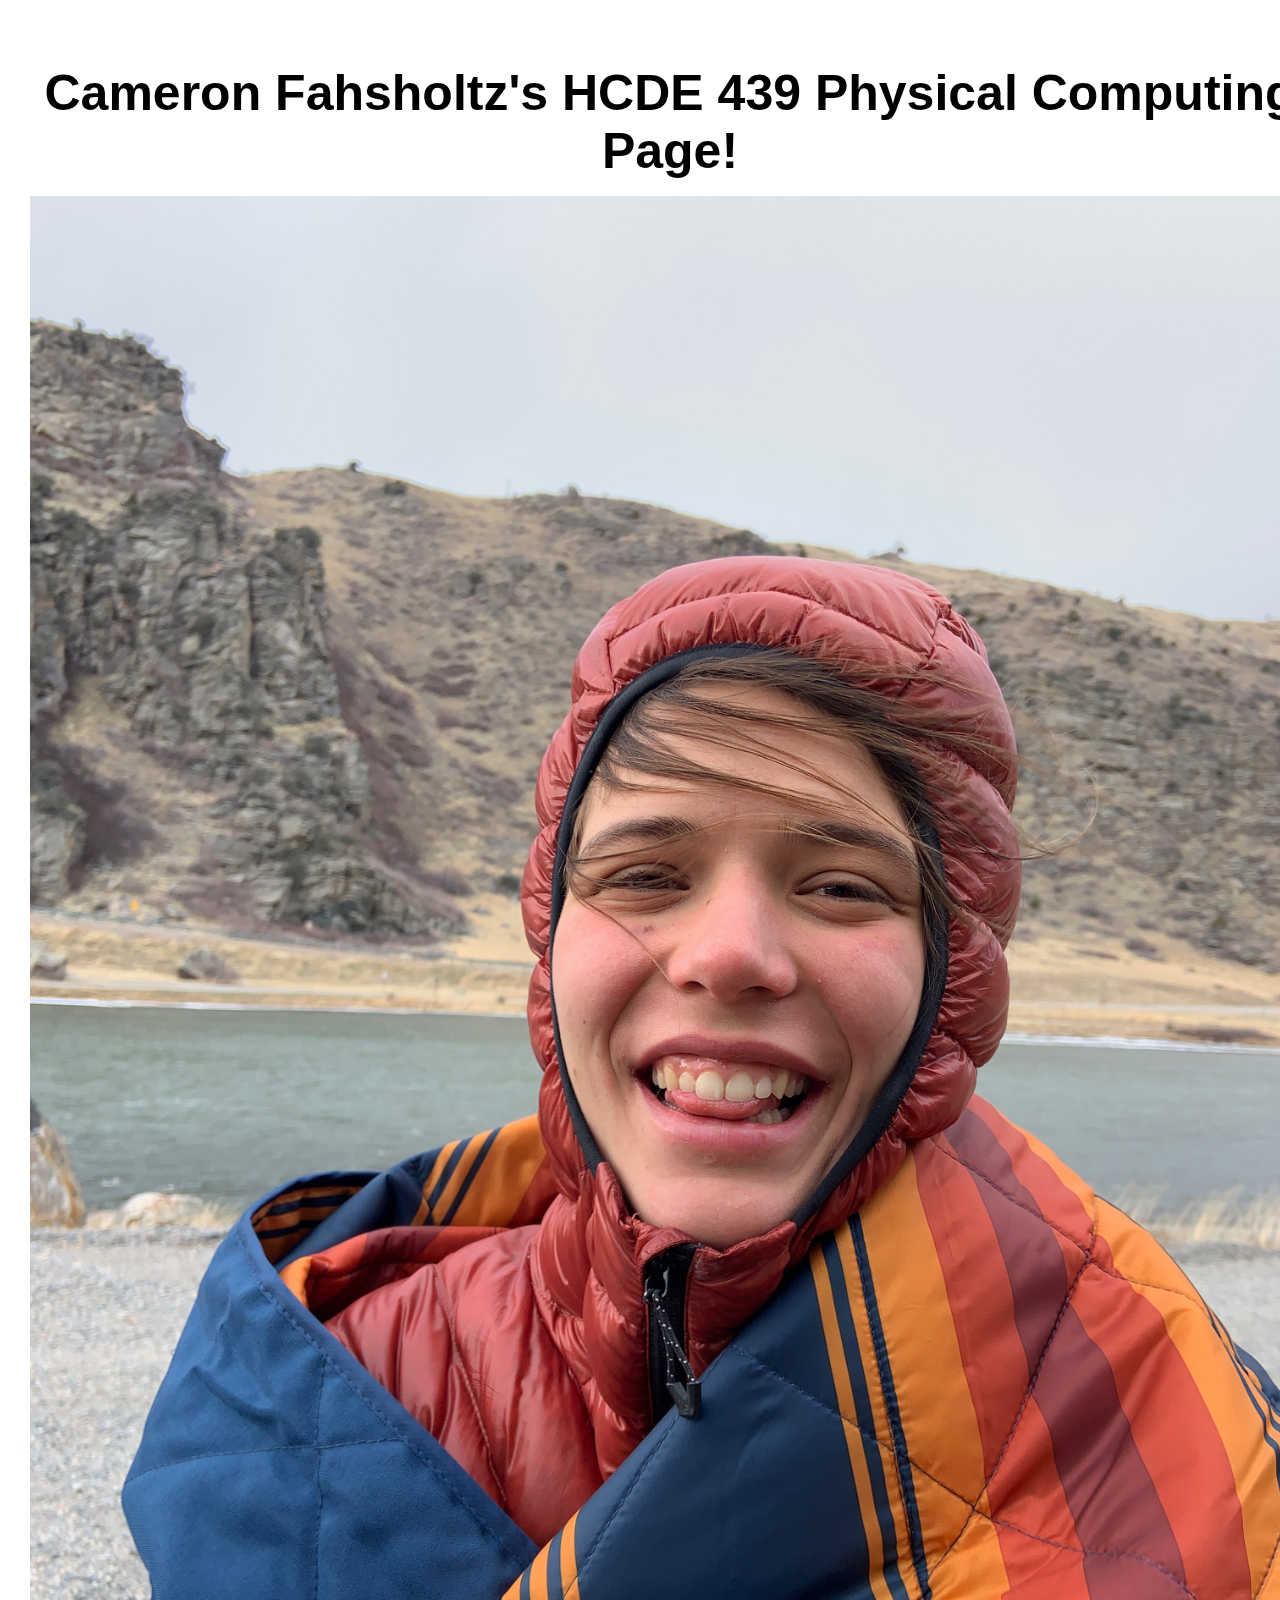
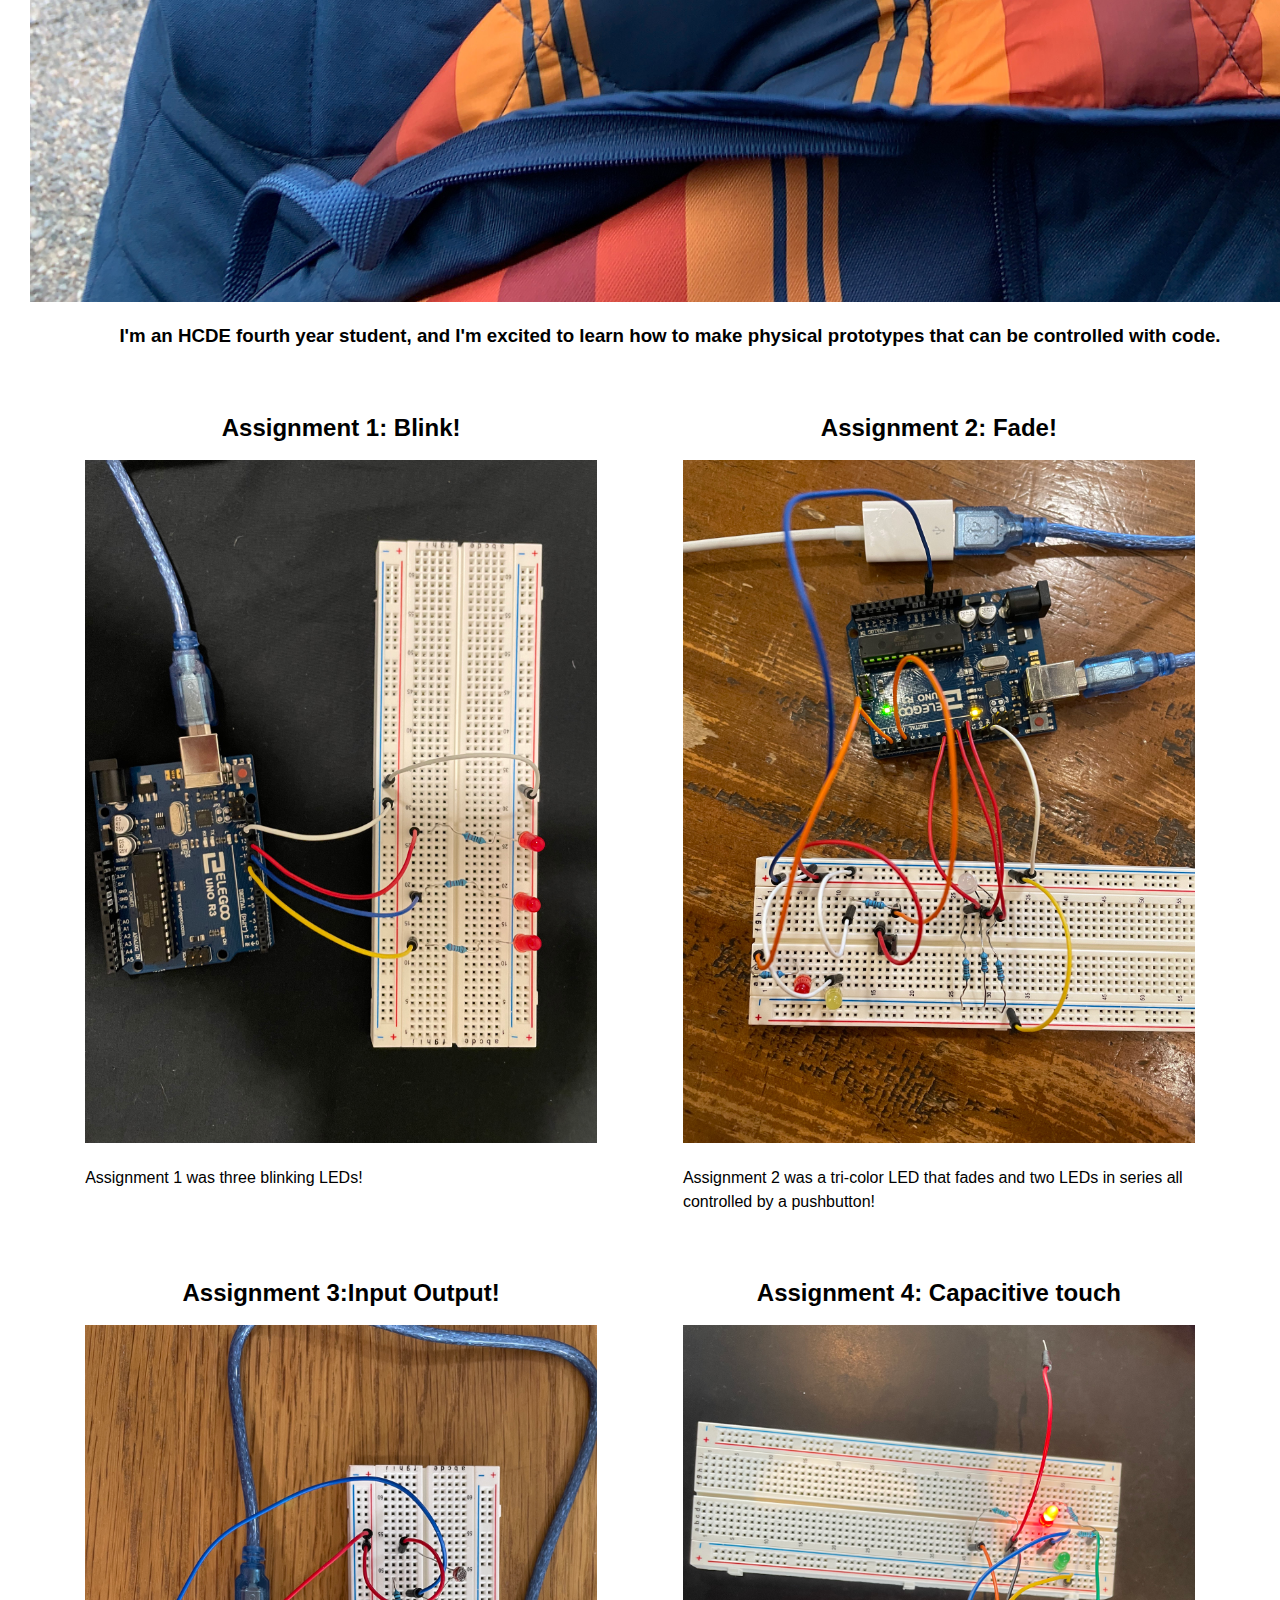
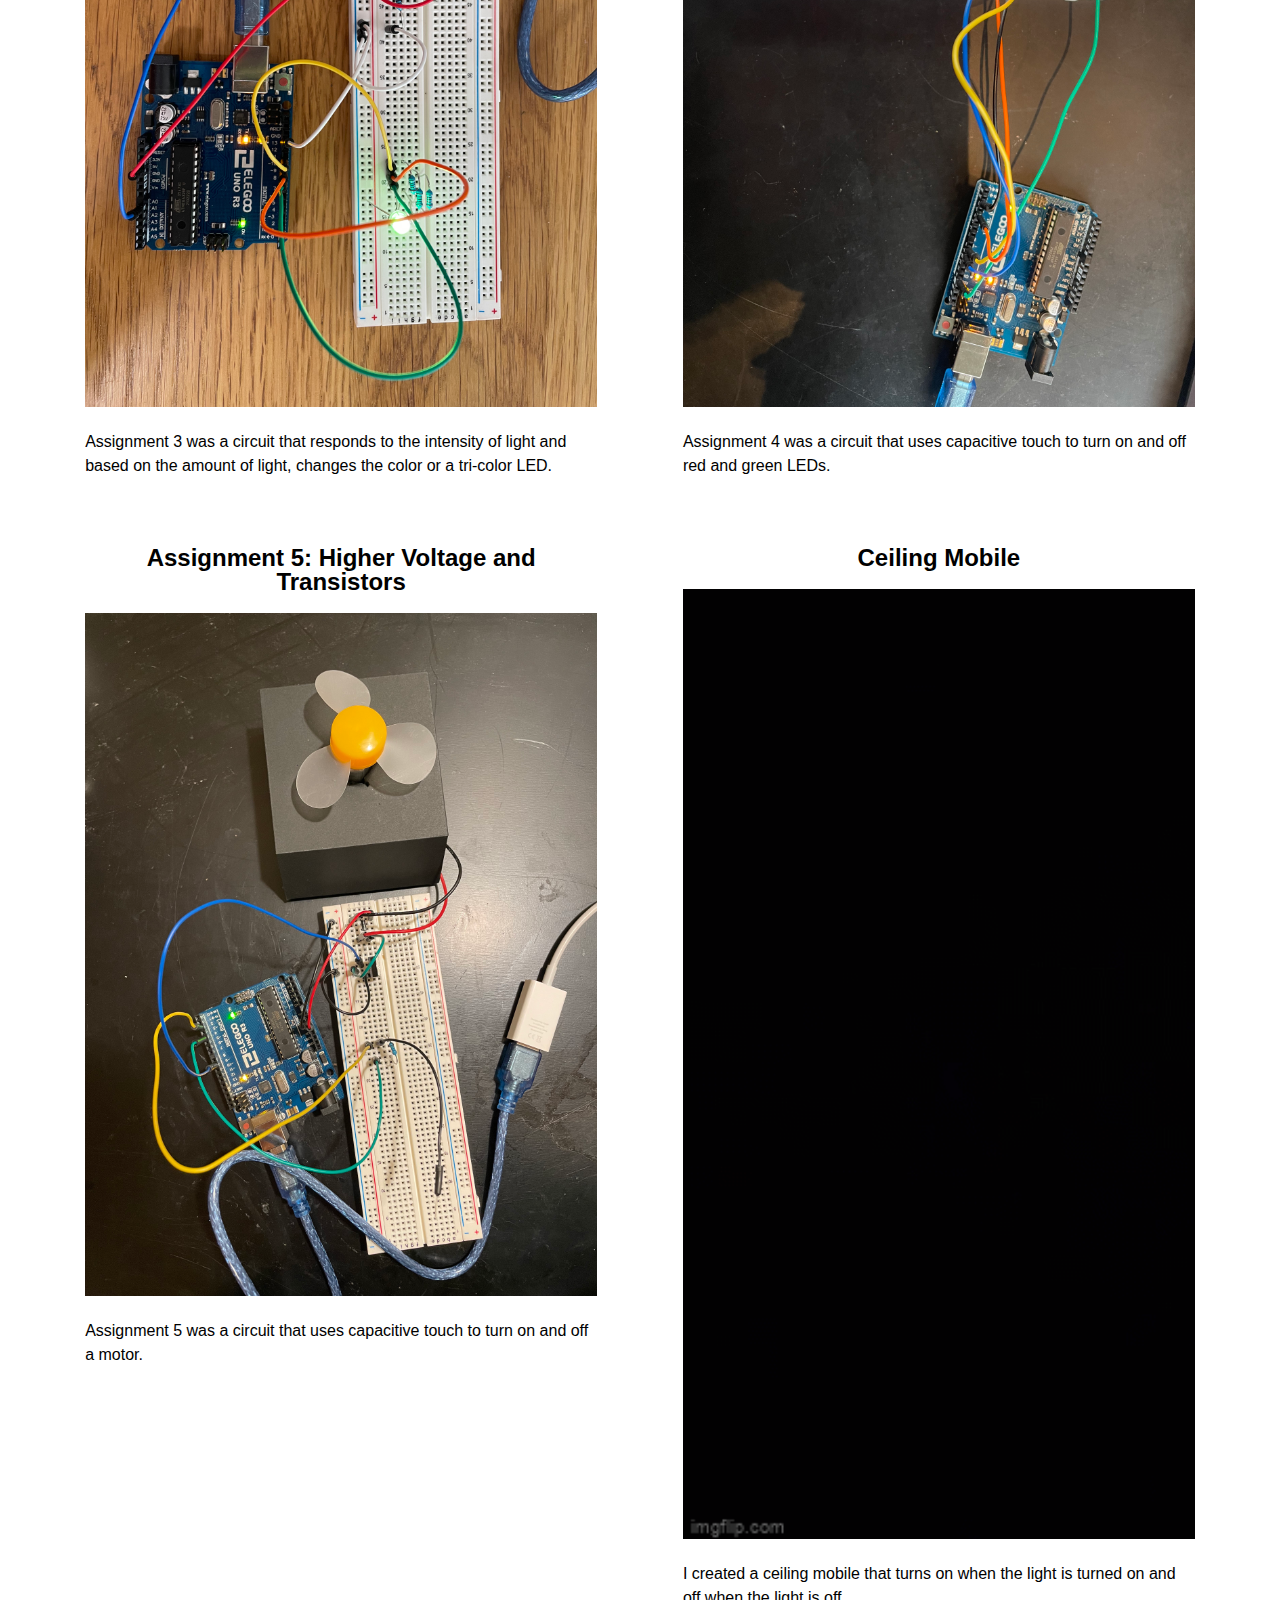
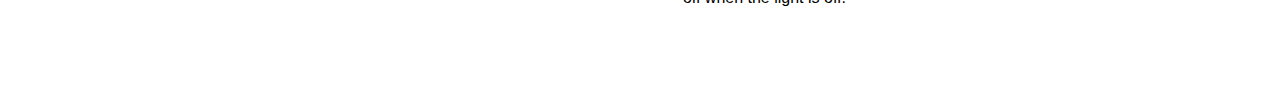
<file: index.html>
<!DOCTYPE html>
<html>
    <head>
        <meta charset="utf-8">
        <meta name="viewport" content="width=device-width, maximum-scale=1.0" />

        <title>Cameron Fahsholtz's HCDE 439 Physical Computing Page!</title>

        <link href="style.css" media="screen" rel="stylesheet" type="text/css" />

    </head>
    <body>

        <div class="header">
            <h1
            My n>Cameron Fahsholtz's HCDE 439 Physical Computing Page!</h1>
            <p>
            <img src="cam.jpg" width=100%></a>
            </p>
            <h3>I'm an HCDE fourth year student, and I'm excited to learn
            how to make physical prototypes that can be controlled with code.
            </h3>
        </div>
        <div class="assignments">
            <div class="assignment">
              <a href="assignment1.html"><h2>Assignment 1: Blink!</h2>
                  <img src="LED.JPG" width=100%></a>
                <p>
		            Assignment 1 was three blinking LEDs!
                </p>
            </div>

            <div class="assignment">
              <a href="assignment2.html"><h2>Assignment 2: Fade!</h2>
                  <img src="buttonLED.JPG" width=100%></a>
                <p>
                    Assignment 2 was a tri-color LED that fades and two LEDs in series all
                    controlled by a pushbutton!
                </p>
            </div>
            <div class="assignment">
                <a href="assignment3.html"><h2>Assignment 3:Input Output!</h2>
                    <img src="photo.JPG" width=100%></a>
                  <p>
                        Assignment 3 was a circuit that responds to the intensity of light and based
                        on the amount of light, changes the color or a tri-color LED.
                  </p>
            </div>
            <div class="assignment">
                <a href="assignment4.html"><h2>Assignment 4: Capacitive touch</h2>
                    <img src="stopgo.JPG" width=100%></a>
                  <p>
                        Assignment 4 was a circuit that uses capacitive touch to turn on and off red
                        and green LEDs.
                  </p>
            </div>
            <div class="assignment">
                <a href="assignment5.html"><h2>Assignment 5: Higher Voltage and Transistors</h2>
                    <img src="motor.JPG" width=100%></a>
                  <p>
                        Assignment 5 was a circuit that uses capacitive touch to turn on and off a motor.
                  </p>
            </div>
            <div class="assignment">
                <a href="final.html"><h2>Ceiling Mobile</h2>
                    <img src="final.gif" width=100%></a>
                  <p>
                        I created a ceiling mobile that turns on when the light is turned on and off
                        when the light is off.
                  </p>
            </div>
	    </div>
    </body>
</html>
</file>
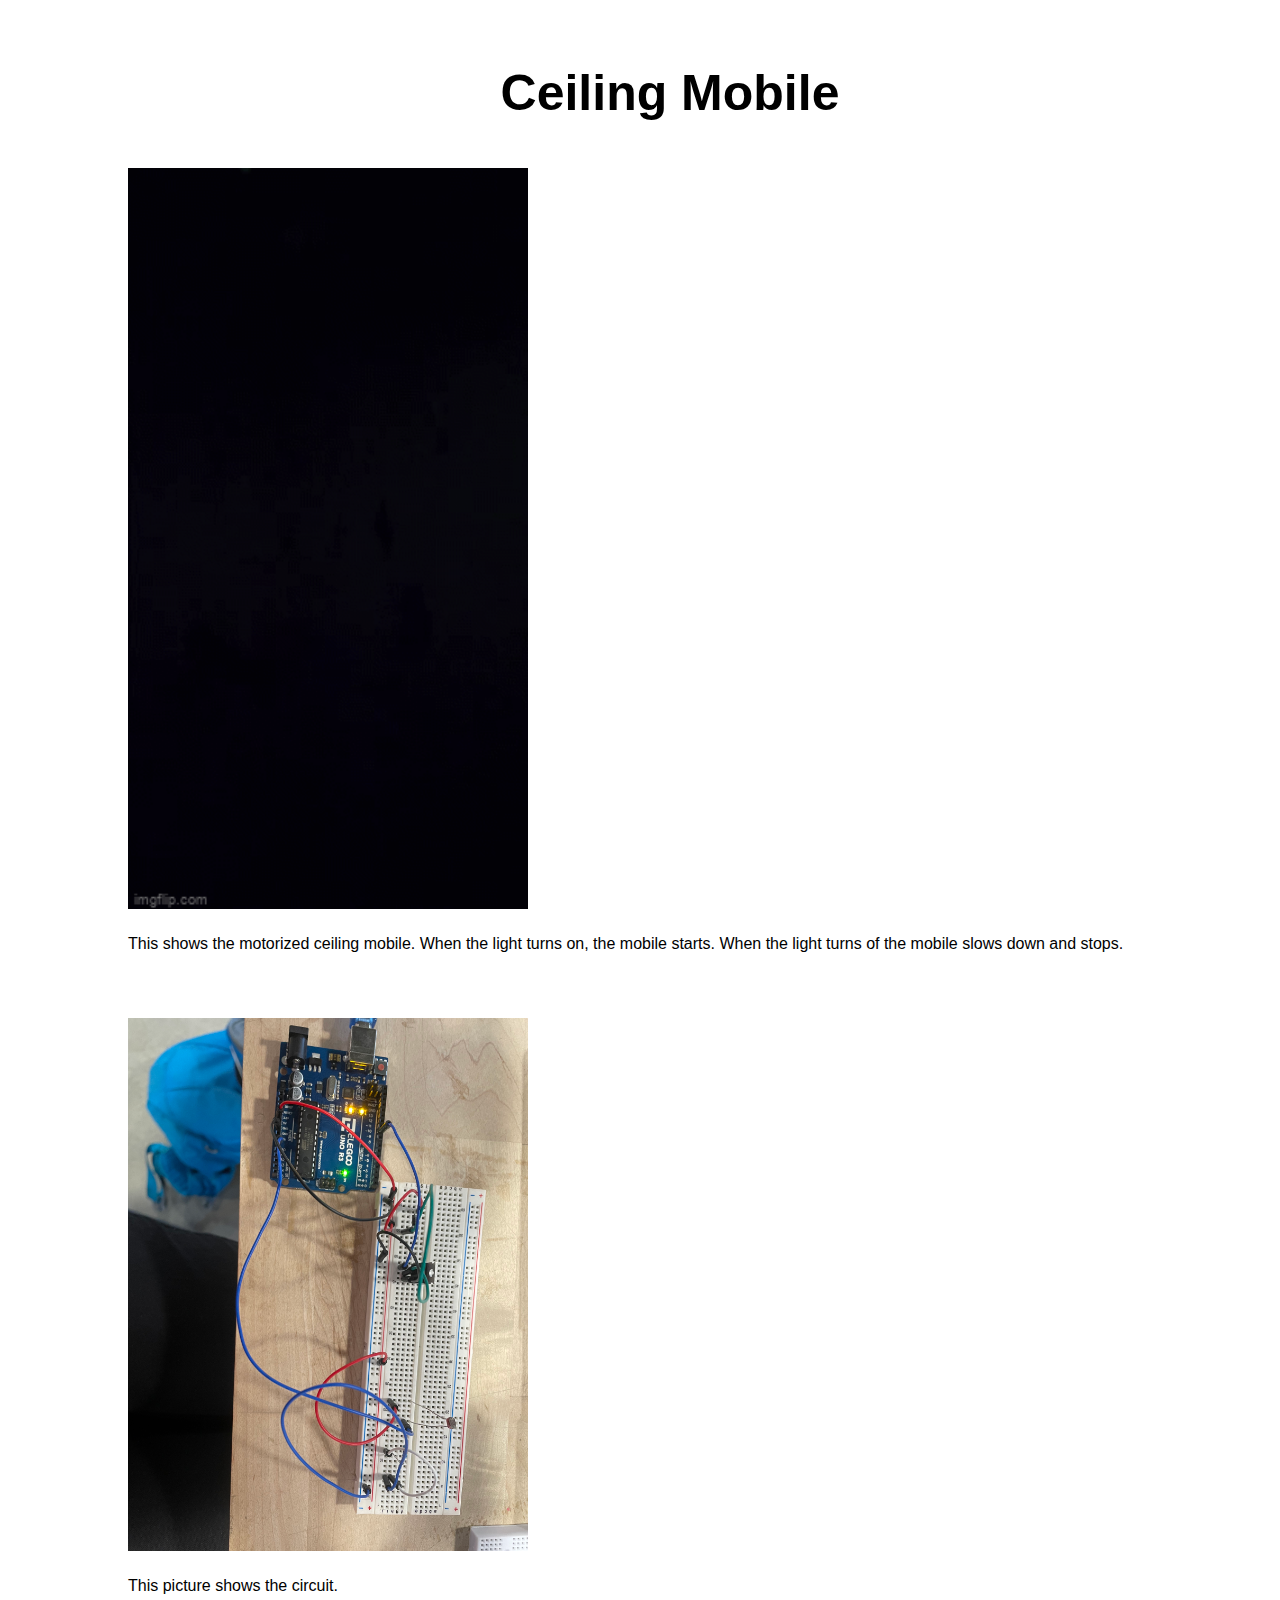
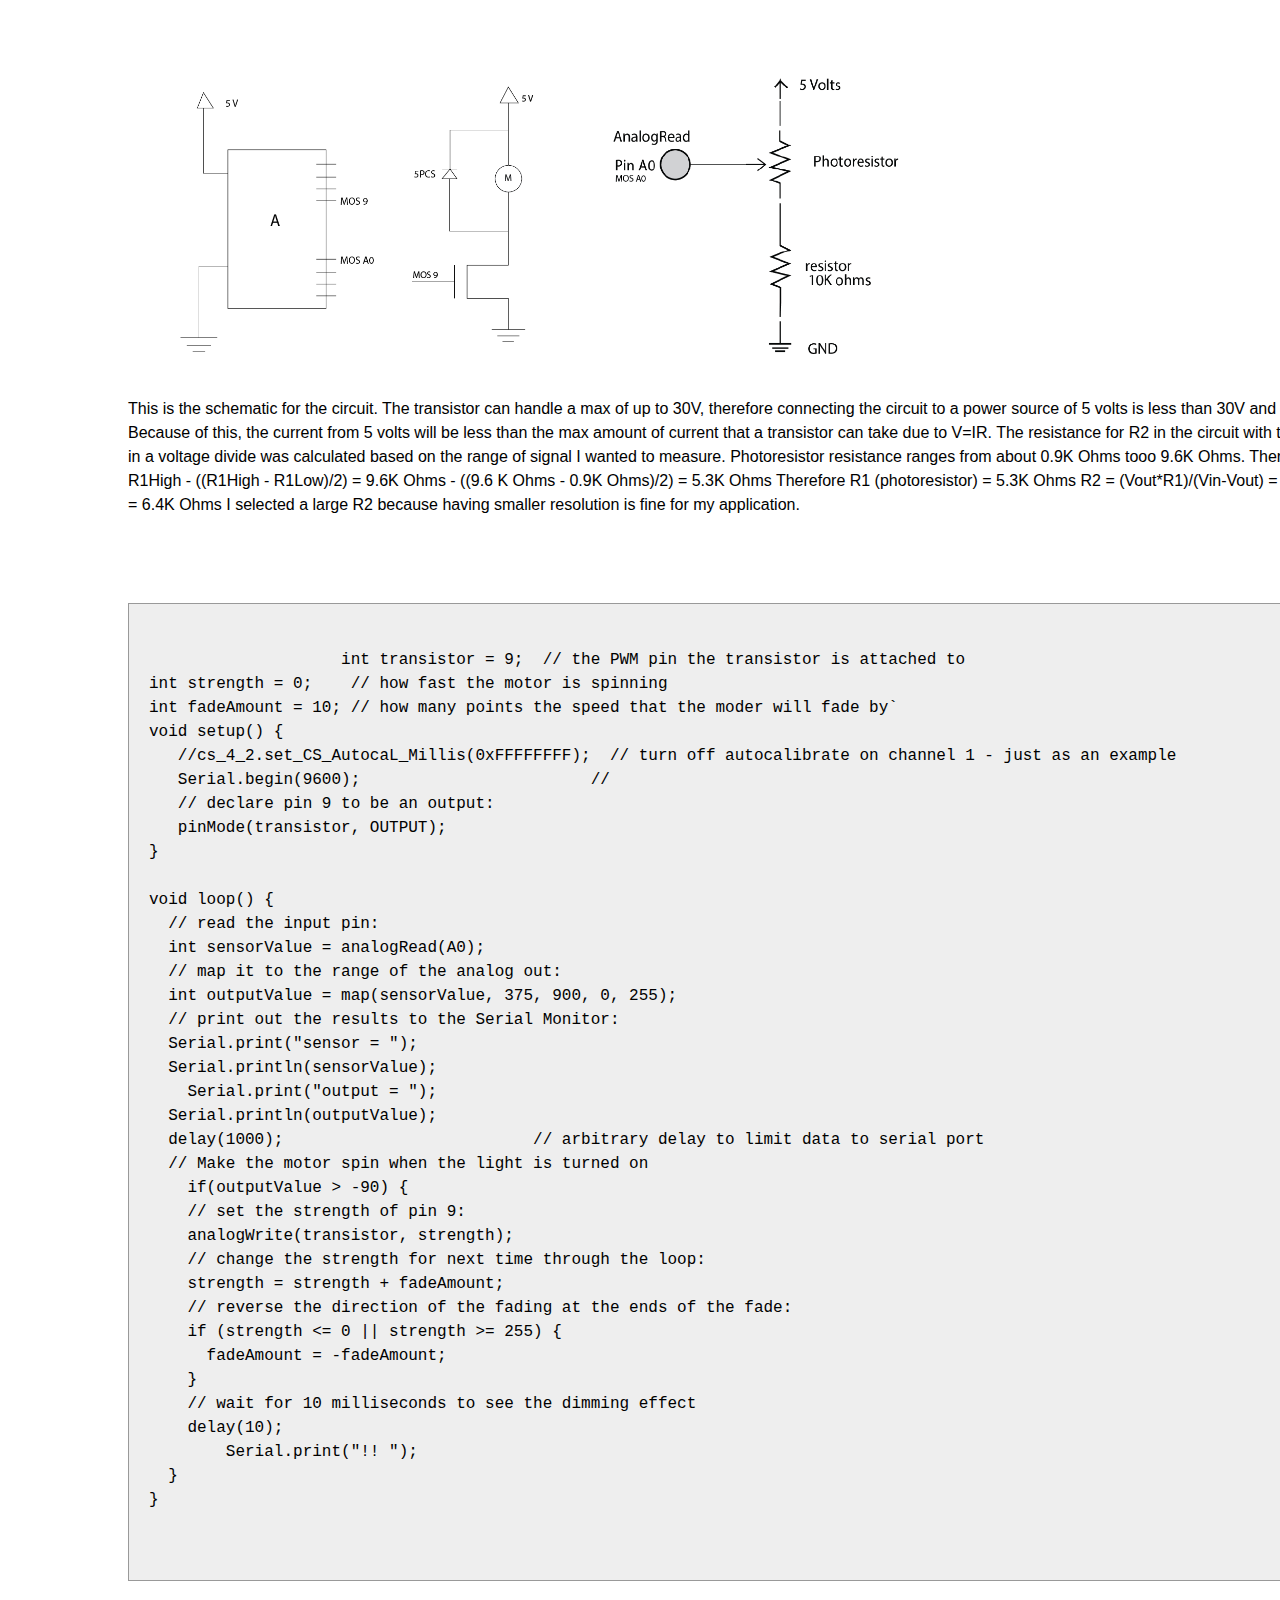
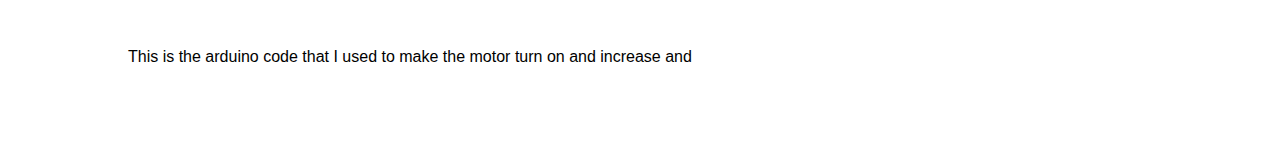
<file: final.html>
<!DOCTYPE html>
<html>
    <head>
        <meta charset="utf-8">
        <meta name="viewport" content="width=device-width, maximum-scale=1.0" />

        <title>Ceiling Mobile</title>

        <link href="style.css" media="screen" rel="stylesheet" type="text/css" />

    </head>
    <body>

        <div class="header">
            <h1>Ceiling Mobile</h1>
        </div>
        <div class="assign">
            <div class="assigns">
                <p>
                <img src="final.gif" width=400></a>
                </p>
                <p>
             This shows the motorized ceiling mobile. When the light turns on,
             the mobile starts. When the light turns of the mobile slows down and stops.
                </p>
            </div>
            <div class="assigns">
                <p>
                    <img src="final.JPG" width=400></a>
                </p>
                <p>
                This picture shows the circuit.
                </p>
            </div>
            <div class="assigns">
                <p>
                <img src="final-01.png" width=800></a>
                </p>
                <p>
            This is the schematic for the circuit.
            The transistor can handle a max of up to 30V, therefore connecting the circuit to
            a power source of 5 volts is less than 30V and will be sufficient. Because of this, the
            current from 5 volts will be less than the max amount of current that a transistor can take
            due to V=IR.

            The resistance for R2 in the circuit with the photoresistor in a voltage divide
            was calculated based on the range of signal I wanted to measure.
            Photoresistor resistance ranges from about 0.9K Ohms tooo 9.6K Ohms.
            Therefore, Halfway = R1High - ((R1High - R1Low)/2) = 9.6K Ohms - ((9.6 K Ohms - 0.9K Ohms)/2) = 5.3K Ohms
            Therefore R1 (photoresistor) = 5.3K Ohms
            R2 = (Vout*R1)/(Vin-Vout) = (3.3*5.3K)/(5-3.3) = 6.4K Ohms
            I selected a large R2 because having smaller resolution is fine for my application.
                </p>
            </div>
            <div class="assigns">
            <pre>
                <code>
                    int transistor = 9;  // the PWM pin the transistor is attached to
int strength = 0;    // how fast the motor is spinning
int fadeAmount = 10; // how many points the speed that the moder will fade by`
void setup() {
   //cs_4_2.set_CS_AutocaL_Millis(0xFFFFFFFF);  // turn off autocalibrate on channel 1 - just as an example
   Serial.begin(9600);                        //
   // declare pin 9 to be an output:
   pinMode(transistor, OUTPUT);
}

void loop() {
  // read the input pin:
  int sensorValue = analogRead(A0);
  // map it to the range of the analog out:
  int outputValue = map(sensorValue, 375, 900, 0, 255);
  // print out the results to the Serial Monitor:
  Serial.print("sensor = ");
  Serial.println(sensorValue);
    Serial.print("output = ");
  Serial.println(outputValue);
  delay(1000);                          // arbitrary delay to limit data to serial port
  // Make the motor spin when the light is turned on
    if(outputValue > -90) {
    // set the strength of pin 9:
    analogWrite(transistor, strength);
    // change the strength for next time through the loop:
    strength = strength + fadeAmount;
    // reverse the direction of the fading at the ends of the fade:
    if (strength <= 0 || strength >= 255) {
      fadeAmount = -fadeAmount;
    }
    // wait for 10 milliseconds to see the dimming effect
    delay(10);
        Serial.print("!! ");
  }
}

                </code>
            </pre>
            <p>
            This is the arduino code that I used to make the motor turn on and
            increase and
            </p>
            </div>
        </div>

    </body>
</html>
</file>
<file: style.css>
html, body {
  padding: 0 0 0 0;
  margin: 0;
  font-family: 'helvetica', 'arial', 'sans';

}

code {
    background-color: #eee;
    border: 1px solid #999;
    display: block;
    padding: 20px;
}

h1,h2,h3,h4 {
  text-align: center;
  font-family: 'helvetica', 'arial', 'sans';
  justify-content: center;
  }


a {
  color: #000000
}

.header {
  text-align: center;
  background: #fff;
  color: #000000;
  height: auto;
  padding: 30px 30px 30px;
  width: 100%;
  align-self:center;
  float: center;
}

.header h1 {
  font-size: 50px;
  margin-bottom: 0px;
  }

.assignments {
  width: 100%;
  margin-bottom: 30px;
  float: center;
  flex-wrap: wrap;
  justify-content: space-evenly;
  align-self: center;
  display: flex;
  flex-direction: row;
}
.assignment {
  font-size: 16px;
  line-height: 24px;
  font-family: 'helvetica', 'arial', 'sans';
  padding: .05%;
  width: 40%;
  margin-bottom: 30px;
  overflow: hidden;
  float: left;
  flex-wrap: wrap;
  justify-content: space-evenly;
  align-self: top;
}

.assigns {
  font-size: 16px;
  line-height: 24px;
  font-family: 'helvetica', 'arial', 'sans';
  padding-left: 10%;
  padding-right:10%;
  width: 100%;
  margin-bottom: 30px;
  overflow: hidden;
  float: left;
  flex-wrap: wrap;
  justify-content: space-evenly;
  align-self: center;
}
.assign {
  width: 100%;
  margin-bottom: 30px;
  float: center;
  flex-wrap: wrap;
  justify-content: space-evenly;
  align-self: center;
  display: flex;
  flex-direction: column;
}

.assignment:hover { overflow:auto }

.assignment a {
    color: #000000;
    text-decoration: none;
    font-size= 12px;
}

.assignment a:hover {
  background: rgb(255, 73, 73);
  color: rgb(255, 73, 73);
  text-decoration: none;
}

.footer {
    width: 1100px;
    float: left;
    padding: 300px 0px 30px 30px;
}

.widebody {
    width: 800px;
    padding: 30px 30px 30px 30px;
}

.widebody a {
}

.widebody a:hover {
  background: rgb(255, 73, 73);
  color: #FFF;
  text-decoration: none;
}
</file>
